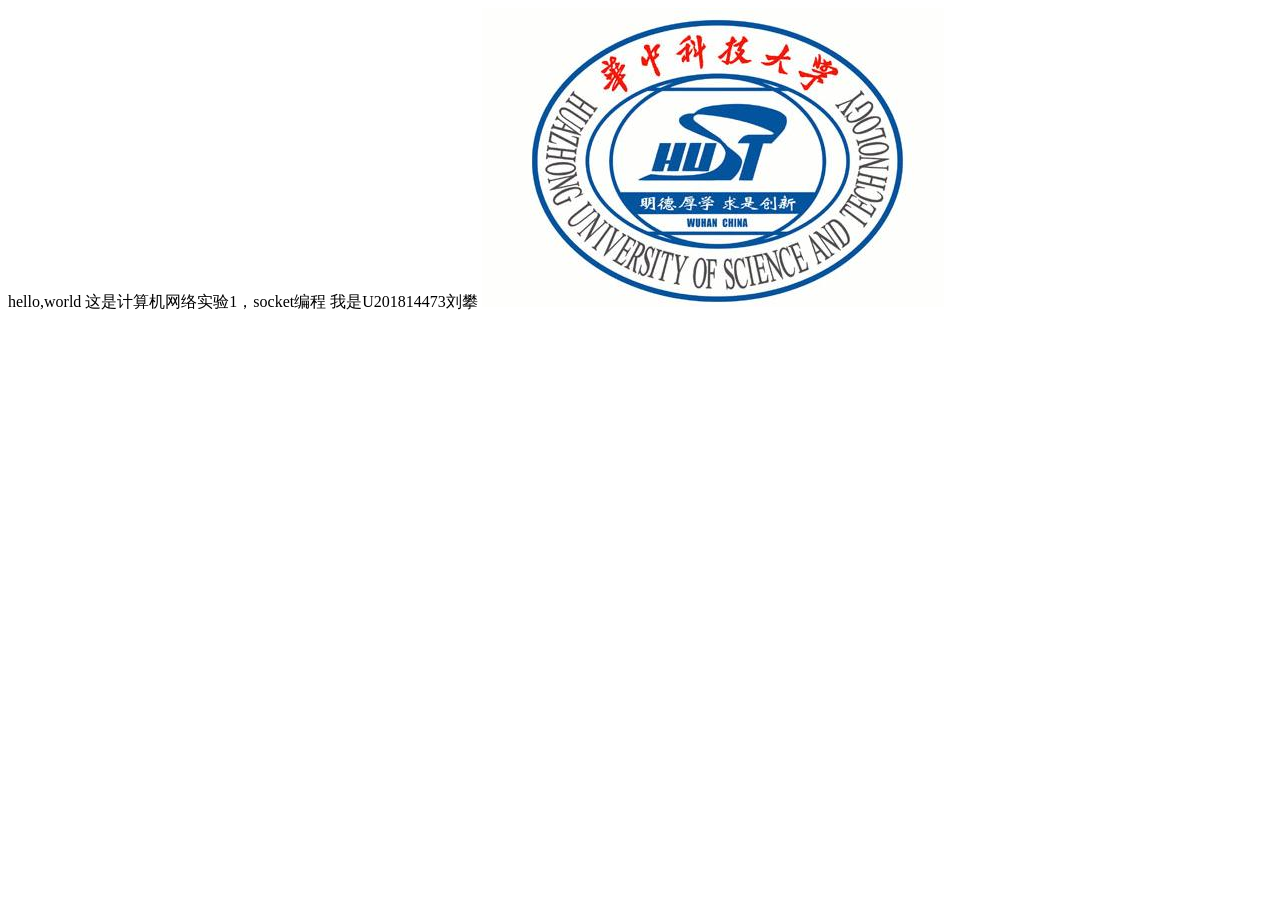
<file: webServer/index.html>
﻿<HTML>
<HEAD>
	<meta charset="utf-8">
    <META NAME="GENERATOR" Content="Microsoft Visual Studio">
    <TITLE>hello</TITLE>
</HEAD>
<BODY>
    <p1>
        hello,world
    </p1>
    <p2>
        这是计算机网络实验1，socket编程
    </p2>
    <p3>
        我是U201814473刘攀
    </p3>
    <img src="images/hust.jpg">
</BODY>
</HTML>
</file>
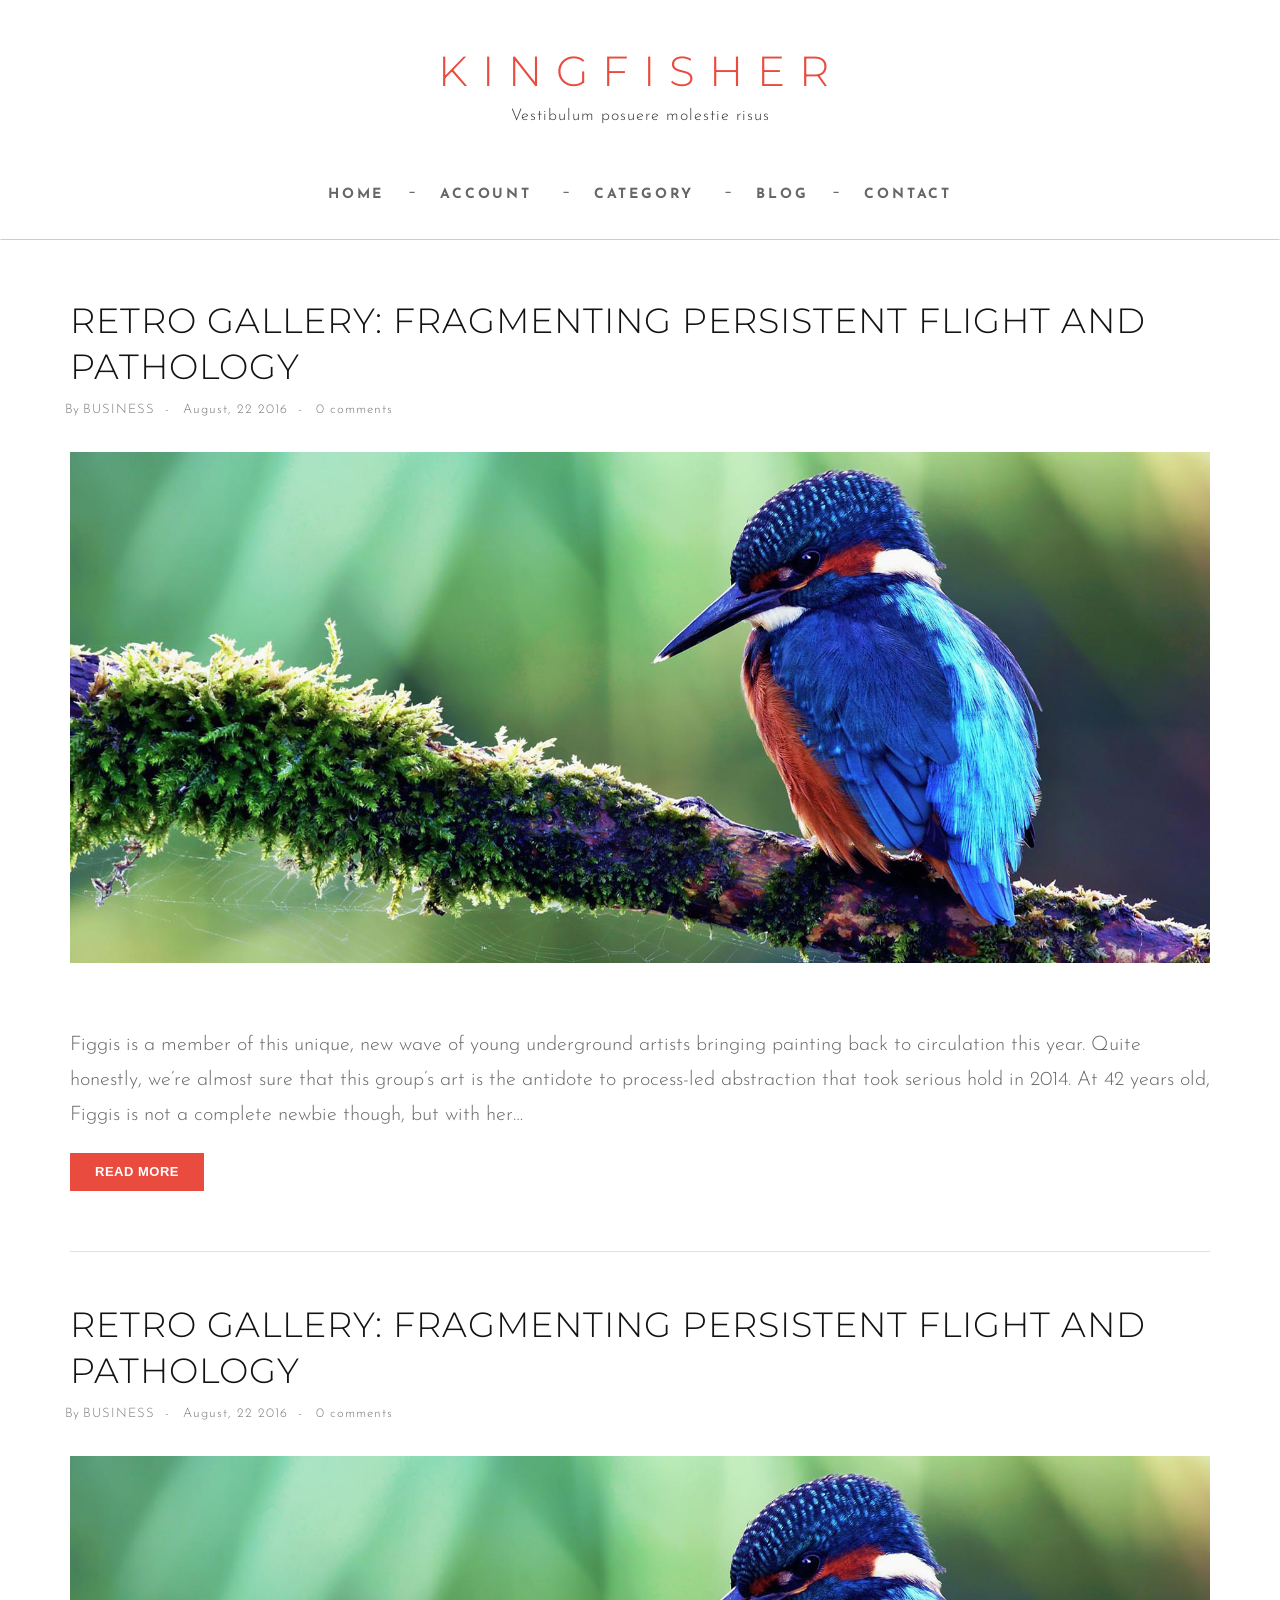
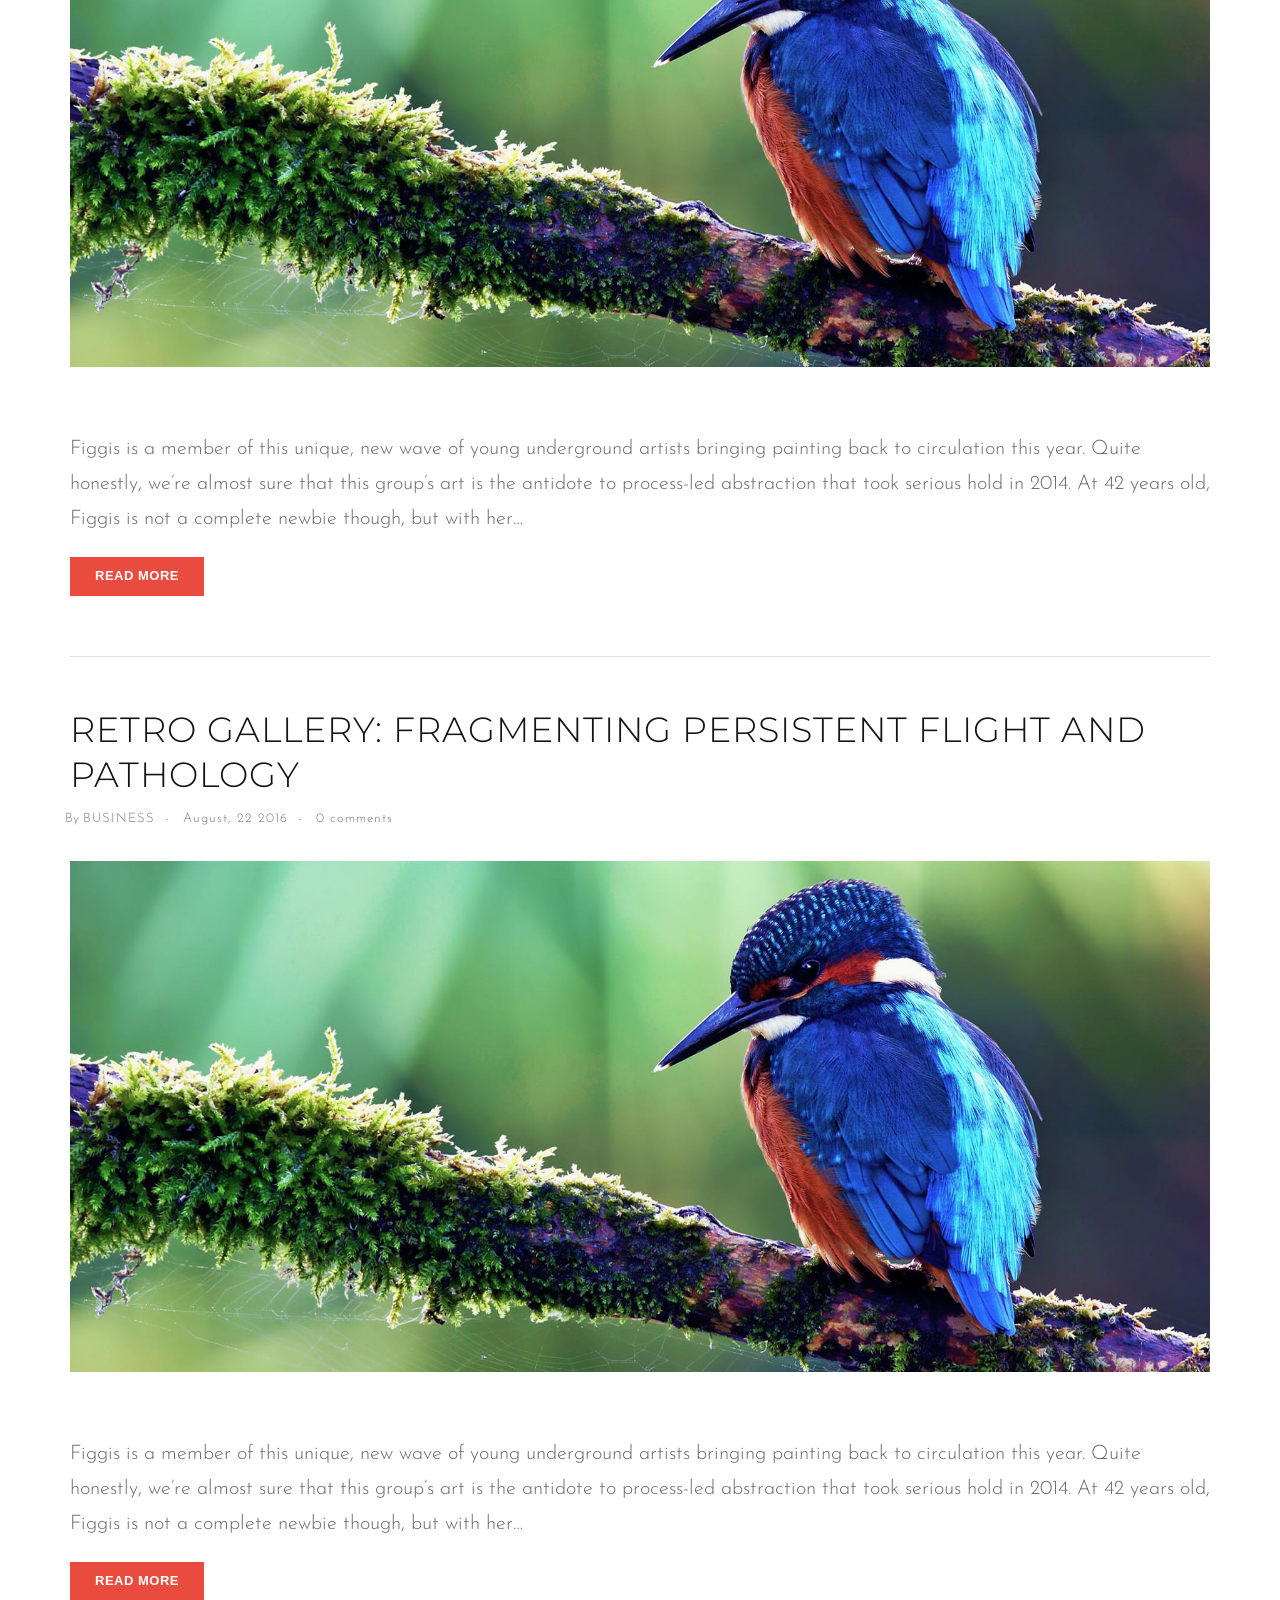
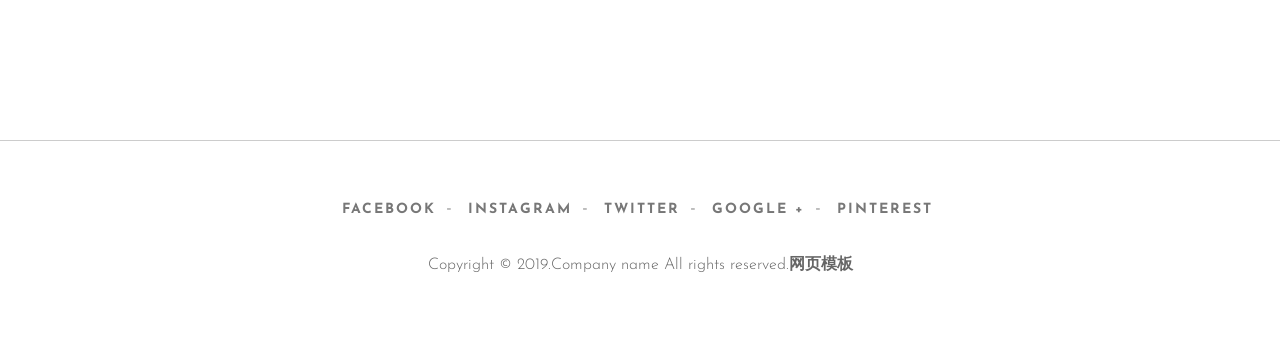
<file: webServer/moban3870/archive.html>
<!DOCTYPE html>
<html lang="en">
<head>
    <meta charset="utf-8" />
    <meta http-equiv="X-UA-Compatible" content="IE=edge" />
    <meta name="viewport" content="width=device-width, initial-scale=1" />
    <meta name="description" content="">
    
	
    <title></title>
	
    <!-- Bootstrap Core CSS -->
    <link href="css/bootstrap.min.css" rel="stylesheet" type="text/css">
	
	<!-- Custom CSS -->
	<link href="css/style.css" rel="stylesheet">
	
	<!-- Custom Fonts -->
    <link href="font-awesome/css/font-awesome.min.css" rel="stylesheet" type="text/css">
	
	<!-- jQuery and Modernizr-->
	<script src="js/jquery-2.1.1.js"></script>

	
	<!-- HTML5 Shim and Respond.js IE8 support of HTML5 elements and media queries -->
    <!-- WARNING: Respond.js doesn't work if you view the page via file:// -->
    <!--[if lt IE 9]>
        <script src="js/html5shiv.js"></script>
        <script src="js/respond.min.js"></script>
    <![endif]-->
</head>
<body>
<!--Top-->
	<!--Header-->
	<header class="sub-header">
		
		<div class="container text-center">
			<a class="site-branding" href="index.html">
				<h1 class="site-title">
					Kingfisher
				</h1>
				<p class="site-description">
					Vestibulum posuere molestie risus
				</p>
			</a><!-- .site-branding -->
		</div>
		
		<!--Navigation-->
		<div id="menu-wrapper">
			<nav id="menu" class="navbar">
				<div class="container">
					<div class="navbar-header">
						<button type="button" class="btn btn-navbar navbar-toggle" data-toggle="collapse" data-target=".navbar-ex1-collapse"><i class="fa fa-bars"></i></button>
					</div>
					<div class="collapse navbar-collapse navbar-ex1-collapse">
						<ul class="nav navbar-nav">
							<li><a href="index.html">Home</a></li>
							<li class="dropdown"><a href="#" class="dropdown-toggle" data-toggle="dropdown">Account</a>
								<div class="dropdown-menu">
									<div class="dropdown-inner">
										<ul class="list-unstyled">
											<li><a href="#">Login</a></li>
											<li><a href="#">Register</a></li>
										</ul>
									</div>
								</div>
							</li>
							<li class="dropdown"><a href="archive.html" class="dropdown-toggle" data-toggle="dropdown">Category</a>
								<div class="dropdown-menu" style="margin-left: -203.625px;">
									<div class="dropdown-inner">
										<ul class="list-unstyled">
											<li><a href="#">Text 301</a></li>
											<li><a href="#">Text 302</a></li>
											<li><a href="#">Text 303</a></li>
											<li><a href="#">Text 304</a></li>
											<li><a href="#">Text 305</a></li>
										</ul>
										<ul class="list-unstyled">
											<li><a href="#">Text 306</a></li>
											<li><a href="#">Text 307</a></li>
											<li><a href="#">Text 308</a></li>
											<li><a href="#">Text 309</a></li>
											<li><a href="#">Text 310</a></li>
										</ul>
										<ul class="list-unstyled">
											<li><a href="#">Text 311</a></li>
											<li><a href="#">Text 312</a></li>
											<li><a href="#">Text 313</a></li>
											<li><a href="#">Text 314</a></li>
											<li><a href="#">Text 315</a></li>
										</ul>
									</div>
								</div>
							</li>
							<li><a href="archive.html">Blog</a></li>
							<li><a href="contact.html">Contact</a></li>
						</ul>
					</div>
				</div>
			</nav>
		</div>
		
	</header>
	<!-- /Section: intro -->
	
	<!-- /////////////////////////////////////////Content -->
	<div id="page-content">
		
		<div class="box-content">
			<div class="container">
				<!-----------------Content-------------------->
				<article>
					<div class="wrap-post"><!--Start Box-->
						<div class="entry-header">
							<h2 class="entry-title"><a href="single.html">RETRO GALLERY: FRAGMENTING PERSISTENT FLIGHT AND PATHOLOGY</a></h2>
							<span class="entry-meta">
								<ul class="list-inline link">
									<li>By <a href="#">BUSINESS</a></li>
									<li><a href="#">August, 22 2016</a></li>
									<li><a href="#">0 comments</a></li>
								</ul>
							</span>
						</div>
						<div class="post-thumbnail-wrap">
							<div class="portfolio-box">
								<img src="images/1.jpg" class="img-responsive" alt="">
							</div>
						</div>
						<div class="entry-content">
							<span class="tags-links">
								<a href="#" rel="tag">Hyperrealism</a>
								<a href="#" rel="tag">Landscapes</a>
								<a href="#" rel="tag">Nature</a>
								<a href="#" rel="tag">Nude</a>
								<a href="#" rel="tag">River Series</a>
								<a href="#" rel="tag">Urban</a>
							</span>
							<p>Figgis is a member of this unique, new wave of young underground artists bringing painting back to circulation this year. Quite honestly, we’re almost sure that this group’s art is the antidote to process-led abstraction that took serious hold in 2014. At 42 years old, Figgis is not a complete newbie though, but with her…</p>
							<a class="btn btn-skin" href="single.html">Read More</a>
						</div>
					</div>
				</article>
				<article>
					<div class="wrap-post"><!--Start Box-->
						<div class="entry-header">
							<h2 class="entry-title"><a href="single.html">RETRO GALLERY: FRAGMENTING PERSISTENT FLIGHT AND PATHOLOGY</a></h2>
							<span class="entry-meta">
								<ul class="list-inline link">
									<li>By <a href="#">BUSINESS</a></li>
									<li><a href="#">August, 22 2016</a></li>
									<li><a href="#">0 comments</a></li>
								</ul>
							</span>
						</div>
						<div class="post-thumbnail-wrap">
							<div class="portfolio-box">
								<img src="images/1.jpg" class="img-responsive" alt="">
							</div>
						</div>
						<div class="entry-content">
							<span class="tags-links">
								<a href="#" rel="tag">Hyperrealism</a>
								<a href="#" rel="tag">Landscapes</a>
								<a href="#" rel="tag">Nature</a>
								<a href="#" rel="tag">Nude</a>
								<a href="#" rel="tag">River Series</a>
								<a href="#" rel="tag">Urban</a>
							</span>
							<p>Figgis is a member of this unique, new wave of young underground artists bringing painting back to circulation this year. Quite honestly, we’re almost sure that this group’s art is the antidote to process-led abstraction that took serious hold in 2014. At 42 years old, Figgis is not a complete newbie though, but with her…</p>
							<a class="btn btn-skin" href="single.html">Read More</a>
						</div>
					</div>
				</article>
				<article>
					<div class="wrap-post"><!--Start Box-->
						<div class="entry-header">
							<h2 class="entry-title"><a href="single.html">RETRO GALLERY: FRAGMENTING PERSISTENT FLIGHT AND PATHOLOGY</a></h2>
							<span class="entry-meta">
								<ul class="list-inline link">
									<li>By <a href="#">BUSINESS</a></li>
									<li><a href="#">August, 22 2016</a></li>
									<li><a href="#">0 comments</a></li>
								</ul>
							</span>
						</div>
						<div class="post-thumbnail-wrap">
							<div class="portfolio-box">
								<img src="images/1.jpg" class="img-responsive" alt="">
							</div>
						</div>
						<div class="entry-content">
							<span class="tags-links">
								<a href="#" rel="tag">Hyperrealism</a>
								<a href="#" rel="tag">Landscapes</a>
								<a href="#" rel="tag">Nature</a>
								<a href="#" rel="tag">Nude</a>
								<a href="#" rel="tag">River Series</a>
								<a href="#" rel="tag">Urban</a>
							</span>
							<p>Figgis is a member of this unique, new wave of young underground artists bringing painting back to circulation this year. Quite honestly, we’re almost sure that this group’s art is the antidote to process-led abstraction that took serious hold in 2014. At 42 years old, Figgis is not a complete newbie though, but with her…</p>
							<a class="btn btn-skin" href="single.html">Read More</a>
						</div>
					</div>
				</article>
			</div>
		</div>
		
	</div>
		
	<footer class="sub-footer">
		<div class="wrap-footer">
			<div class="container">
				<ul class="list-inline top-link link">
					<li><a href="#">Facebook</a></li>
					<li><a href="#">Instagram</a></li>
					<li><a href="#">Twitter</a></li>
					<li><a href="#">Google +</a></li>
					<li><a href="#">Pinterest</a></li>
				</ul>
				<div class="copyright">
					<span>Copyright &copy; 2019.Company name All rights reserved.<a target="_blank" href="http://sc.chinaz.com/moban/">&#x7F51;&#x9875;&#x6A21;&#x677F;</a></span>
				</div>
			</div>
		</div>
	</footer>
	<!-- Footer -->
	
	<!-- JS -->
	<script src="js/bootstrap.min.js"></script>
	
	
	<script>
		$(function() {
			$('#menu-wrapper').height($("#menu").height());
			
			$('#menu').affix({
				offset: { top: $('#menu').offset().top }
			});
		});
	</script>
</body>
</html>
</file>
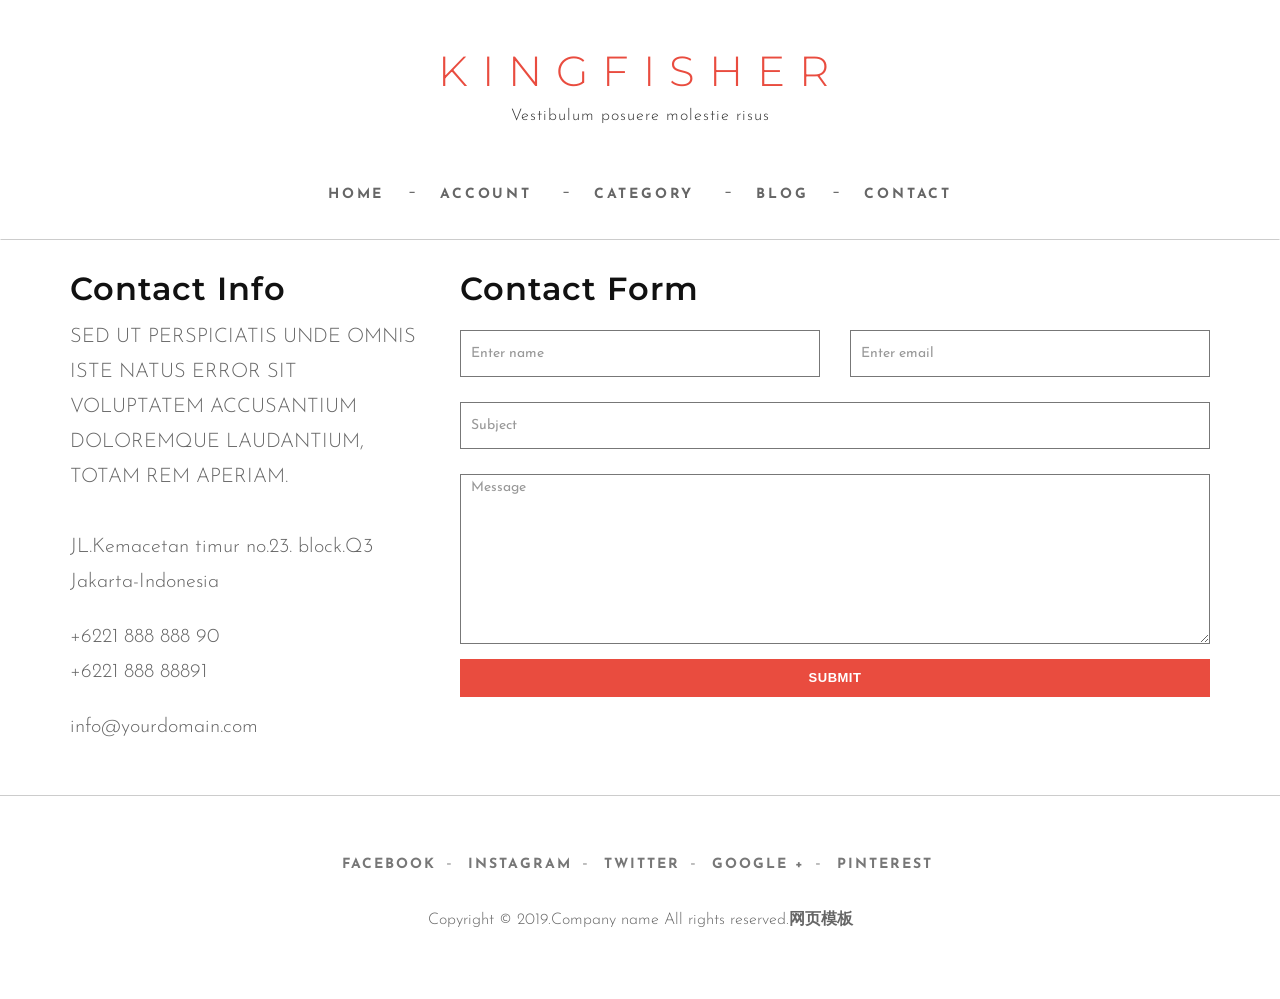
<file: webServer/moban3870/contact.html>
<!DOCTYPE html>
<html lang="en">
<head>
    <meta charset="utf-8" />
    <meta http-equiv="X-UA-Compatible" content="IE=edge" />
    <meta name="viewport" content="width=device-width, initial-scale=1" />
    <meta name="description" content="">
    
	
    <title></title>
	
    <!-- Bootstrap Core CSS -->
    <link href="css/bootstrap.min.css" rel="stylesheet" type="text/css">
	
	<!-- Custom CSS -->
	<link href="css/style.css" rel="stylesheet">
	
	<!-- Custom Fonts -->
    <link href="font-awesome/css/font-awesome.min.css" rel="stylesheet" type="text/css">
	
	<!-- jQuery and Modernizr-->
	<script src="js/jquery-2.1.1.js"></script>

	
	<!-- HTML5 Shim and Respond.js IE8 support of HTML5 elements and media queries -->
    <!-- WARNING: Respond.js doesn't work if you view the page via file:// -->
    <!--[if lt IE 9]>
        <script src="js/html5shiv.js"></script>
        <script src="js/respond.min.js"></script>
    <![endif]-->
</head>
<body>
	<!--Header-->
	<header class="sub-header">
		
		<div class="container text-center">
			<a class="site-branding" href="index.html">
				<h1 class="site-title">
					Kingfisher
				</h1>
				<p class="site-description">
					Vestibulum posuere molestie risus
				</p>
			</a><!-- .site-branding -->
		</div>
		
		<!--Navigation-->
		<div id="menu-wrapper">
			<nav id="menu" class="navbar">
				<div class="container">
					<div class="navbar-header">
						<button type="button" class="btn btn-navbar navbar-toggle" data-toggle="collapse" data-target=".navbar-ex1-collapse"><i class="fa fa-bars"></i></button>
					</div>
					<div class="collapse navbar-collapse navbar-ex1-collapse">
						<ul class="nav navbar-nav">
							<li><a href="index.html">Home</a></li>
							<li class="dropdown"><a href="#" class="dropdown-toggle" data-toggle="dropdown">Account</a>
								<div class="dropdown-menu">
									<div class="dropdown-inner">
										<ul class="list-unstyled">
											<li><a href="#">Login</a></li>
											<li><a href="#">Register</a></li>
										</ul>
									</div>
								</div>
							</li>
							<li class="dropdown"><a href="archive.html" class="dropdown-toggle" data-toggle="dropdown">Category</a>
								<div class="dropdown-menu" style="margin-left: -203.625px;">
									<div class="dropdown-inner">
										<ul class="list-unstyled">
											<li><a href="#">Text 301</a></li>
											<li><a href="#">Text 302</a></li>
											<li><a href="#">Text 303</a></li>
											<li><a href="#">Text 304</a></li>
											<li><a href="#">Text 305</a></li>
										</ul>
										<ul class="list-unstyled">
											<li><a href="#">Text 306</a></li>
											<li><a href="#">Text 307</a></li>
											<li><a href="#">Text 308</a></li>
											<li><a href="#">Text 309</a></li>
											<li><a href="#">Text 310</a></li>
										</ul>
										<ul class="list-unstyled">
											<li><a href="#">Text 311</a></li>
											<li><a href="#">Text 312</a></li>
											<li><a href="#">Text 313</a></li>
											<li><a href="#">Text 314</a></li>
											<li><a href="#">Text 315</a></li>
										</ul>
									</div>
								</div>
							</li>
							<li><a href="archive.html">Blog</a></li>
							<li><a href="contact.html">Contact</a></li>
						</ul>
					</div>
				</div>
			</nav>
		</div>
		
	</header>
	<!-- /Section: intro -->
	
	<!-- /////////////////////////////////////////Content -->
	<div id="page-content">
		
		<!-----------------Content-------------------->
		<section class="box-content">
			<div class="container">
				
				<div class="row">
					<!--Start Map-->
					
					<!--End Map-->
					<div class="col-md-4 box-item">
						<h3>Contact Info</h3>
						<span>SED UT PERSPICIATIS UNDE OMNIS ISTE NATUS ERROR SIT VOLUPTATEM ACCUSANTIUM DOLOREMQUE LAUDANTIUM, TOTAM REM APERIAM.</span><br> <br>
						<p>JL.Kemacetan timur no.23. block.Q3<br>
							Jakarta-Indonesia</p>
						   <p>+6221 888 888 90 <br>
							+6221 888 88891</p>
						<p>info@yourdomain.com</p>
					</div>
					<div class="col-md-8">
						<h3>Contact Form</h3>
						<form name="form1" method="post" action="contact.php">
							<div class="row">
								<div class="col-md-6">
									<div class="form-group">
									<input type="text" class="form-control input-lg" name="name" id="name" placeholder="Enter name" required="required" />
									</div>
								</div>
								<div class="col-md-6">
									<div class="form-group">
										<input type="email" class="form-control input-lg" name="email" id="email" placeholder="Enter email" required="required" />
									</div>
								</div>
							</div>
							<div class="row">
								<div class="col-md-12">
									<div class="form-group">
										<input type="text" class="form-control input-lg" name="subject" id="subject" placeholder="Subject" required="required" />
									</div>
								</div>
							</div>
							<div class="row">
								<div class="col-md-12">
									<div class="form-group">
										<textarea name="message" id="message" class="form-control" rows="4" cols="25" required placeholder="Message" style="height: 170px;"></textarea>
									</div>						
									<button type="submit" class="btn btn-skin btn-block" name="submitcontact" id="submitcontact">Submit</button>
								</div>
							</div>
						</form>
					</div>
				</div>
			</div>
		</section>
	</div>
		
	<footer class="sub-footer">
		<div class="wrap-footer">
			<div class="container">
				<ul class="list-inline top-link link">
					<li><a href="#">Facebook</a></li>
					<li><a href="#">Instagram</a></li>
					<li><a href="#">Twitter</a></li>
					<li><a href="#">Google +</a></li>
					<li><a href="#">Pinterest</a></li>
				</ul>
				<div class="copyright">
					<span>Copyright &copy; 2019.Company name All rights reserved.<a target="_blank" href="http://sc.chinaz.com/moban/">&#x7F51;&#x9875;&#x6A21;&#x677F;</a></span>
				</div>
			</div>
		</div>
	</footer>
	<!-- Footer -->
	
	<!-- JS -->
	<script src="js/bootstrap.min.js"></script>
	
	<script>
		$(function() {
			$('#menu-wrapper').height($("#menu").height());
			
			$('#menu').affix({
				offset: { top: $('#menu').offset().top }
			});
		});
	</script>
	
	
	
</body>
</html>
</file>
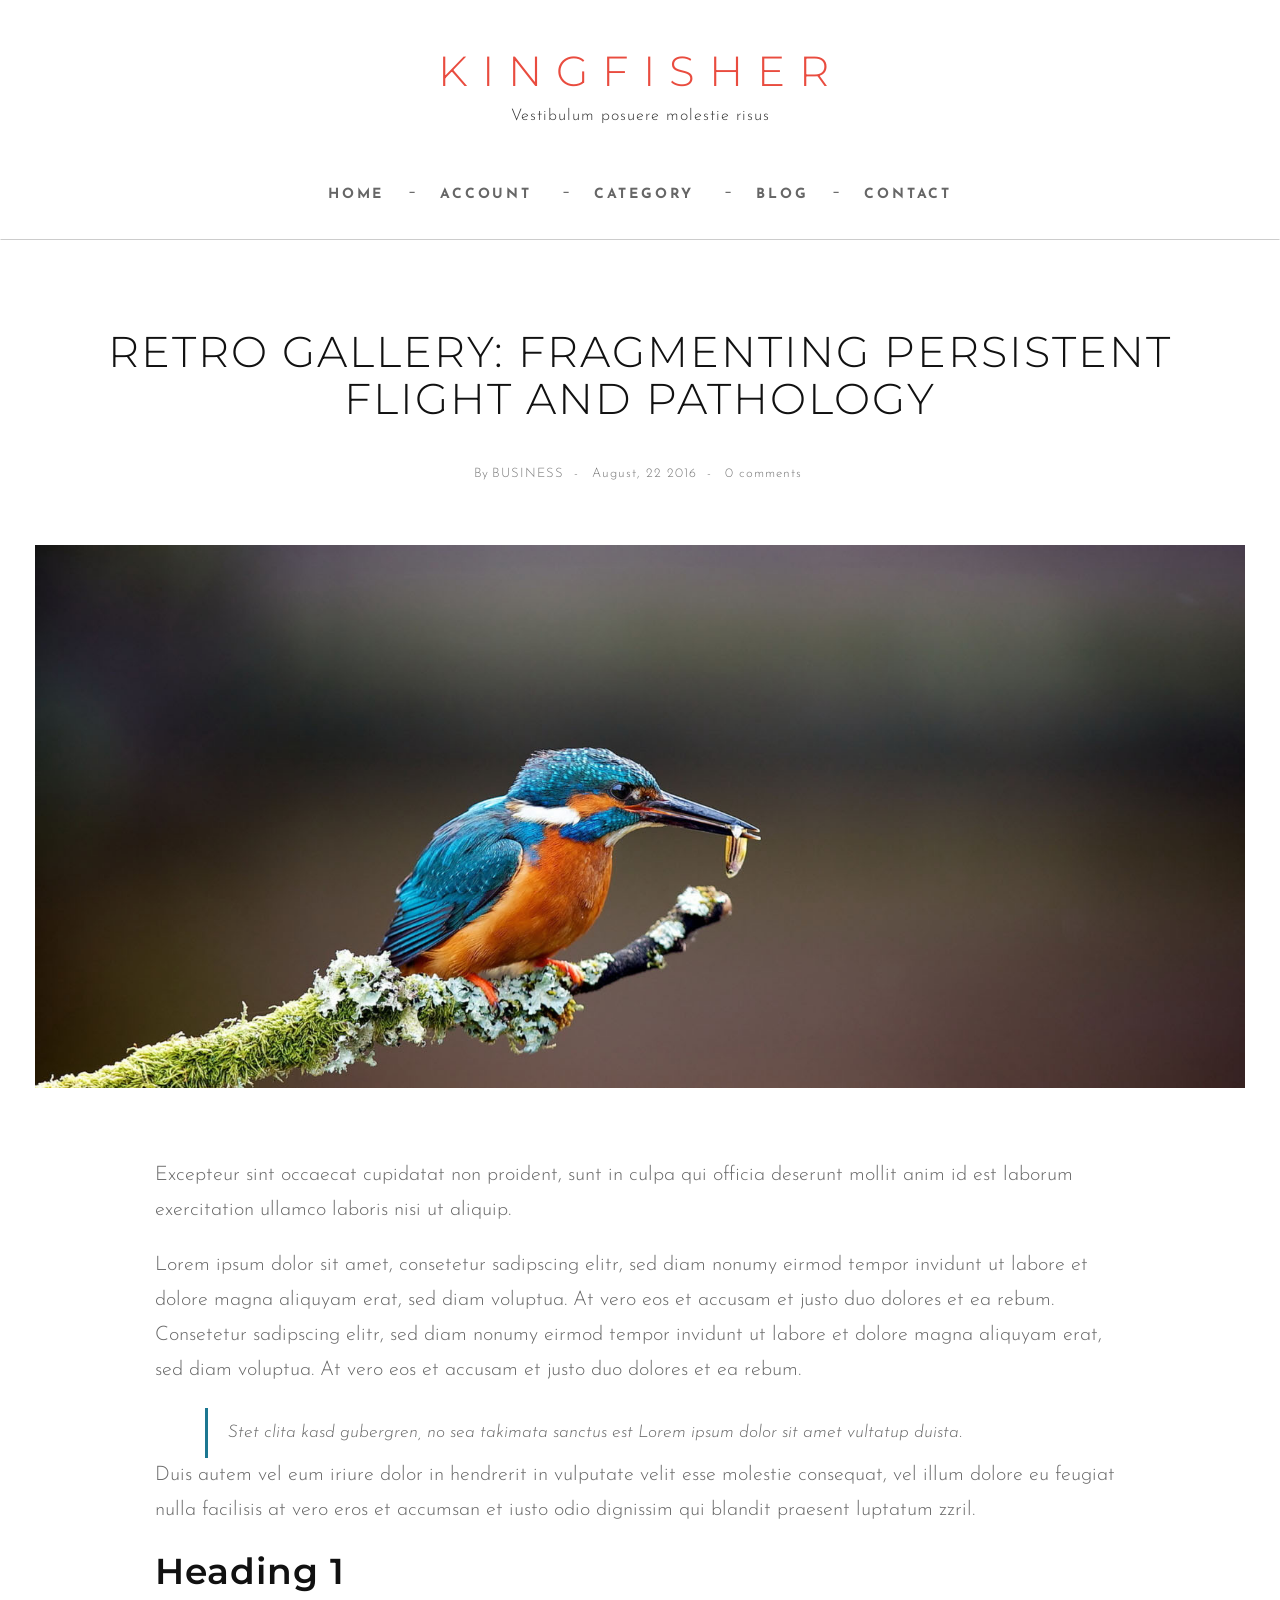
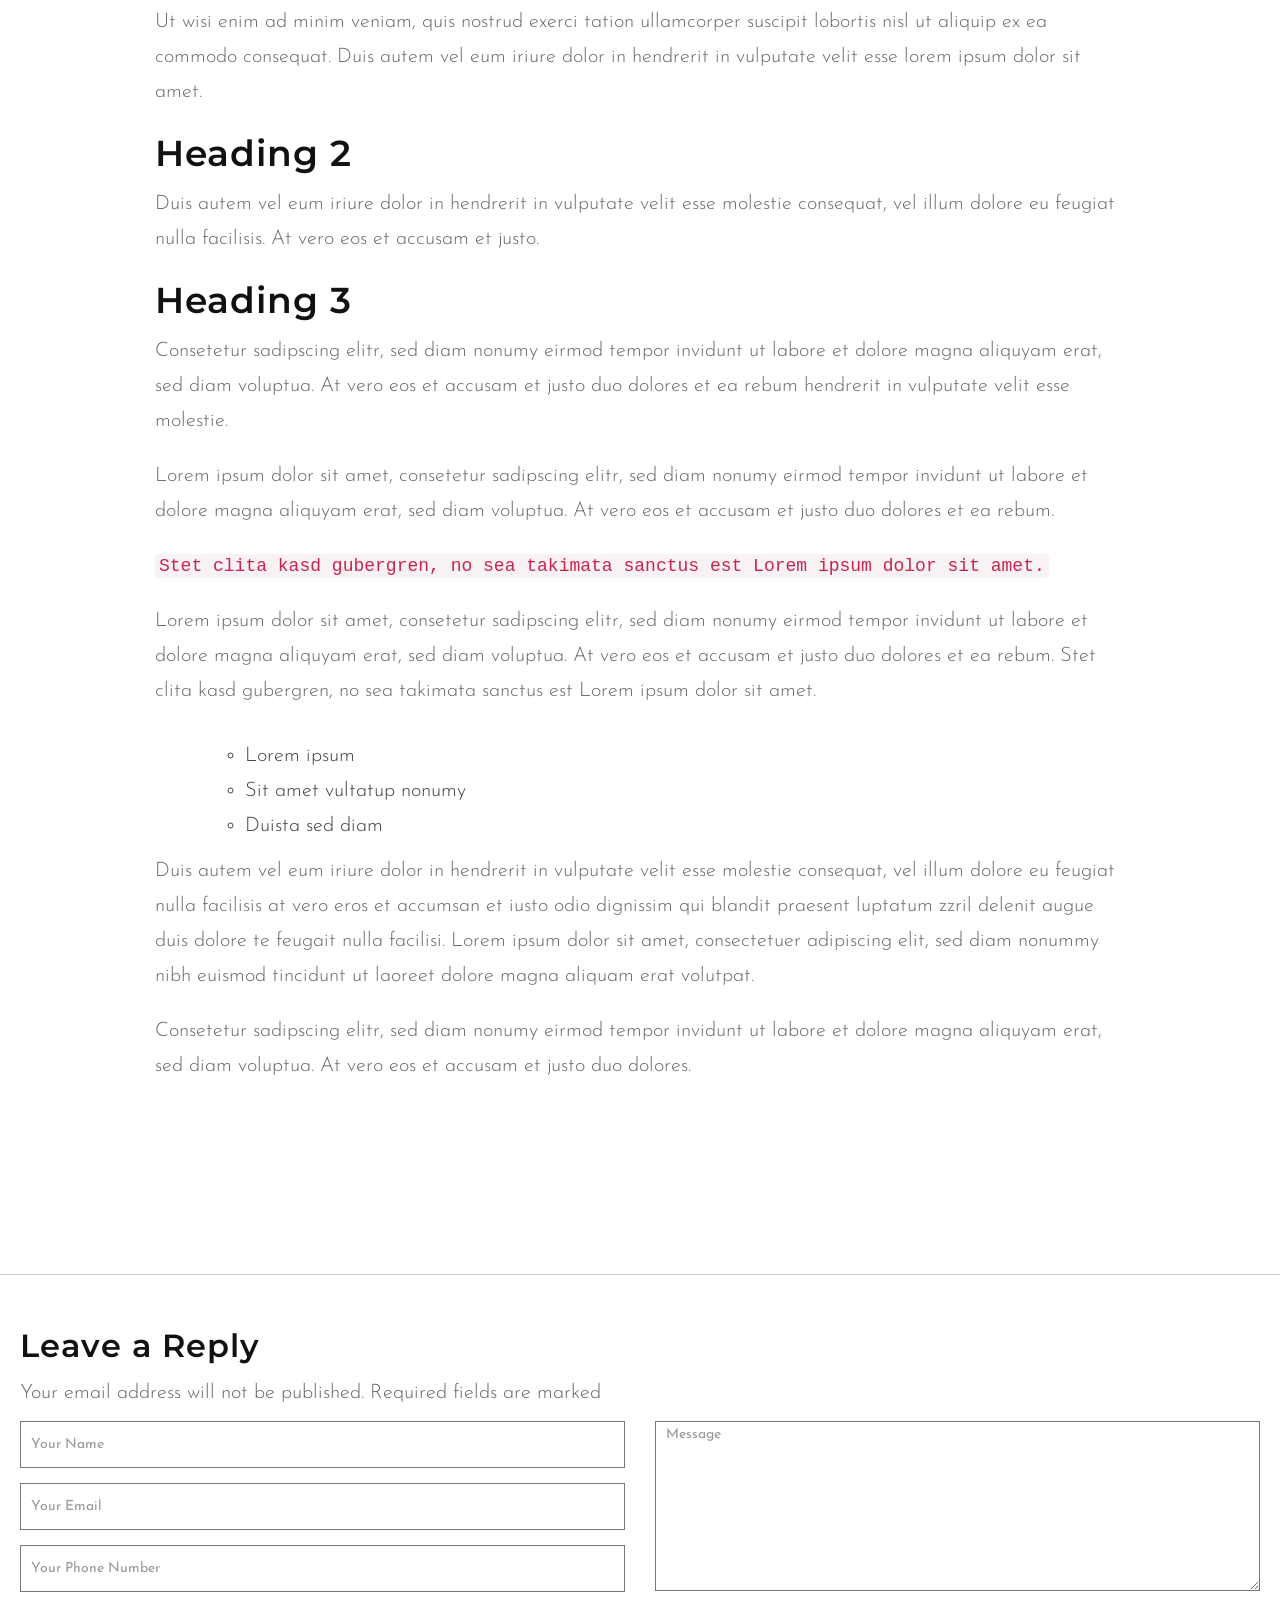
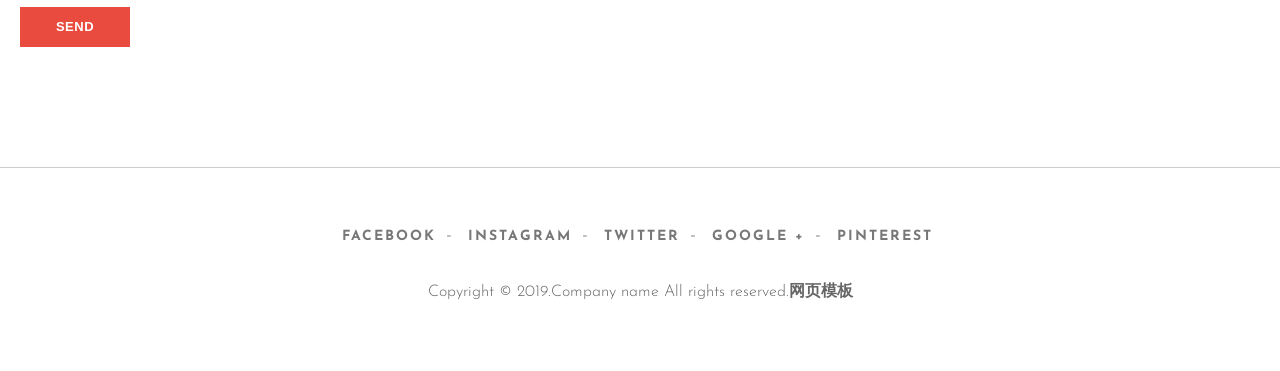
<file: webServer/moban3870/single.html>
<!DOCTYPE html>
<html lang="en">
<head>
    <meta charset="utf-8" />
    <meta http-equiv="X-UA-Compatible" content="IE=edge" />
    <meta name="viewport" content="width=device-width, initial-scale=1" />
    <meta name="description" content="">
    
	
    <title></title>
	
    <!-- Bootstrap Core CSS -->
    <link href="css/bootstrap.min.css" rel="stylesheet" type="text/css">
	
	<!-- Custom CSS -->
	<link href="css/style.css" rel="stylesheet">
	
	<!-- Custom Fonts -->
    <link href="font-awesome/css/font-awesome.min.css" rel="stylesheet" type="text/css">
	
	<!-- jQuery and Modernizr-->
	<script src="js/jquery-2.1.1.js"></script>

	
	<!-- HTML5 Shim and Respond.js IE8 support of HTML5 elements and media queries -->
    <!-- WARNING: Respond.js doesn't work if you view the page via file:// -->
    <!--[if lt IE 9]>
        <script src="js/html5shiv.js"></script>
        <script src="js/respond.min.js"></script>
    <![endif]-->
</head>
<body>
	<!--Header-->
	<header class="sub-header">
	
		<div class="container text-center">
			<a class="site-branding" href="index.html">
				<h1 class="site-title">
					Kingfisher
				</h1>
				<p class="site-description">
					Vestibulum posuere molestie risus
				</p>
			</a><!-- .site-branding -->
		</div>
		
		<!--Navigation-->
		<div id="menu-wrapper">
			<nav id="menu" class="navbar">
				<div class="container">
					<div class="navbar-header">
						<button type="button" class="btn btn-navbar navbar-toggle" data-toggle="collapse" data-target=".navbar-ex1-collapse"><i class="fa fa-bars"></i></button>
					</div>
					<div class="collapse navbar-collapse navbar-ex1-collapse">
						<ul class="nav navbar-nav">
							<li><a href="index.html">Home</a></li>
							<li class="dropdown"><a href="#" class="dropdown-toggle" data-toggle="dropdown">Account</a>
								<div class="dropdown-menu">
									<div class="dropdown-inner">
										<ul class="list-unstyled">
											<li><a href="#">Login</a></li>
											<li><a href="#">Register</a></li>
										</ul>
									</div>
								</div>
							</li>
							<li class="dropdown"><a href="archive.html" class="dropdown-toggle" data-toggle="dropdown">Category</a>
								<div class="dropdown-menu" style="margin-left: -203.625px;">
									<div class="dropdown-inner">
										<ul class="list-unstyled">
											<li><a href="#">Text 301</a></li>
											<li><a href="#">Text 302</a></li>
											<li><a href="#">Text 303</a></li>
											<li><a href="#">Text 304</a></li>
											<li><a href="#">Text 305</a></li>
										</ul>
										<ul class="list-unstyled">
											<li><a href="#">Text 306</a></li>
											<li><a href="#">Text 307</a></li>
											<li><a href="#">Text 308</a></li>
											<li><a href="#">Text 309</a></li>
											<li><a href="#">Text 310</a></li>
										</ul>
										<ul class="list-unstyled">
											<li><a href="#">Text 311</a></li>
											<li><a href="#">Text 312</a></li>
											<li><a href="#">Text 313</a></li>
											<li><a href="#">Text 314</a></li>
											<li><a href="#">Text 315</a></li>
										</ul>
									</div>
								</div>
							</li>
							<li><a href="archive.html">Blog</a></li>
							<li><a href="contact.html">Contact</a></li>
						</ul>
					</div>
				</div>
			</nav>
		</div>
		
	</header>
	<!-- /Section: intro -->
	
	<!-- /////////////////////////////////////////Content -->
	<div id="page-content">
		
		<div class="box-content">
			<div class="container-fluid">
			
				<!-----------------Content-------------------->
				<article class="single-post">
					<div class="wrap-post"><!--Start Box-->
						<div class="entry-header text-center">
							<h1 class="entry-title">RETRO GALLERY: FRAGMENTING PERSISTENT FLIGHT AND PATHOLOGY</h1>
							<span class="entry-meta">
								<ul class="list-inline link">
									<li>By <a href="#">BUSINESS</a></li>
									<li><a href="#">August, 22 2016</a></li>
									<li><a href="#">0 comments</a></li>
								</ul>
							</span>
						</div>
						<div class="post-thumbnail-wrap">
							<div class="portfolio-box">
								<img src="images/single.jpg" class="img-responsive" alt="">
							</div>
						</div>
						<div class="entry-content">
							<div class="excerpt"><p>Excepteur sint occaecat cupidatat non proident, sunt in culpa qui officia deserunt mollit anim id est laborum exercitation ullamco laboris nisi ut aliquip.</p></div>
							<p>Lorem ipsum dolor sit amet, consetetur sadipscing elitr, sed diam nonumy eirmod tempor invidunt ut labore et dolore magna aliquyam erat, sed diam voluptua. At vero eos et accusam et justo duo dolores et ea rebum. Consetetur sadipscing elitr, sed diam nonumy eirmod tempor invidunt ut labore et dolore magna aliquyam erat, sed diam voluptua. At vero eos et accusam et justo duo dolores et ea rebum.</p>
							<blockquote><p>Stet clita kasd gubergren, no sea takimata sanctus est Lorem ipsum dolor sit amet vultatup duista.</p></blockquote>
							<p>Duis autem vel eum iriure dolor in hendrerit in vulputate velit esse molestie consequat, vel illum dolore eu feugiat nulla facilisis at vero eros et accumsan et iusto odio dignissim qui blandit praesent luptatum zzril.</p>
							<h2>Heading 1</h2>
							<p>Ut wisi enim ad minim veniam, quis nostrud exerci tation ullamcorper suscipit lobortis nisl ut aliquip ex ea commodo consequat. Duis autem vel eum iriure dolor in hendrerit in vulputate velit esse lorem ipsum dolor sit amet.</p>
							<h2>Heading 2</h2>
							<p>Duis autem vel eum iriure dolor in hendrerit in vulputate velit esse molestie consequat, vel illum dolore eu feugiat nulla facilisis. At vero eos et accusam et justo.</p>
							<h2>Heading 3</h2>
							<p>Consetetur sadipscing elitr, sed diam nonumy eirmod tempor invidunt ut labore et dolore magna aliquyam erat, sed diam voluptua. At vero eos et accusam et justo duo dolores et ea rebum hendrerit in vulputate velit esse molestie.</p>
							<p>Lorem ipsum dolor sit amet, consetetur sadipscing elitr, sed diam nonumy eirmod tempor invidunt ut labore et dolore magna aliquyam erat, sed diam voluptua. At vero eos et accusam et justo duo dolores et ea rebum.</p>
							<p><code>Stet clita kasd gubergren, no sea takimata sanctus est Lorem ipsum dolor sit amet.</code></p>
							<p>Lorem ipsum dolor sit amet, consetetur sadipscing elitr, sed diam nonumy eirmod tempor invidunt ut labore et dolore magna aliquyam erat, sed diam voluptua. At vero eos et accusam et justo duo dolores et ea rebum. Stet clita kasd gubergren, no sea takimata sanctus est Lorem ipsum dolor sit amet.</p>
							<div class="note">
							  <ol>
								<li>Lorem ipsum</li>
								<li>Sit amet vultatup nonumy</li>
								<li>Duista sed diam</li>
							  </ol>
							  <div class="clear"></div>
							</div>
							<p>Duis autem vel eum iriure dolor in hendrerit in vulputate velit esse molestie consequat, vel illum dolore eu feugiat nulla facilisis at vero eros et accumsan et iusto odio dignissim qui blandit praesent luptatum zzril delenit augue duis dolore te feugait nulla facilisi. Lorem ipsum dolor sit amet, consectetuer adipiscing elit, sed diam nonummy nibh euismod tincidunt ut laoreet dolore magna aliquam erat volutpat.</p>
							<p>Consetetur sadipscing elitr, sed diam nonumy eirmod tempor invidunt ut labore et dolore magna aliquyam erat, sed diam voluptua. At vero eos et accusam et justo duo dolores.</p>
						</div>
					</div>
				</article>
				
			</div>	
			<div class="container-fluid">
				<div class="row">
					<!-----------------Comments-are-------------------->
					<div class="comments-are">
						<div id="comment">
							<h3>Leave a Reply</h3>
							<span>Your email address will not be published. Required fields are marked </span>
							<form name="formcomment" method="post" action="">
								<div class="row">
									<div class="col-md-6">
										<div class="form-group">
											<input type="text" class="form-control input-lg" name="name" id="name" placeholder="Your Name" required="required" />
										</div>
										<div class="form-group">
											<input type="email" class="form-control input-lg" name="email" id="email" placeholder="Your Email" required="required" />
										</div>
										<div class="form-group">
											<input type="number" class="form-control input-lg" name="phone" id="phone" placeholder="Your Phone Number" required="required" />
										</div>
									</div>
									<div class="col-md-6">
										<div class="form-group">
											<textarea name="message" id="message" class="form-control" rows="4" cols="25" required="required" placeholder="Message"></textarea>
										</div>	
									</div>
								</div>
								<button type="submit" class="btn btn-skin btn-sm" name="submitcomment">send</button>
							</form>
							
						</div>
					</div>
					
				</div>
				
			</div>
			
		</div>
		
	</div>
		
	<footer class="sub-footer">
		<div class="wrap-footer">
			<div class="container">
				<ul class="list-inline top-link link">
					<li><a href="#">Facebook</a></li>
					<li><a href="#">Instagram</a></li>
					<li><a href="#">Twitter</a></li>
					<li><a href="#">Google +</a></li>
					<li><a href="#">Pinterest</a></li>
				</ul>
				<div class="copyright">
					<span>Copyright &copy; 2019.Company name All rights reserved.<a target="_blank" href="http://sc.chinaz.com/moban/">&#x7F51;&#x9875;&#x6A21;&#x677F;</a></span>
				</div>
			</div>
		</div>
	</footer>
	<!-- Footer -->
	
	<!-- JS -->
	<script src="js/bootstrap.min.js"></script>
	
	<script>
		$(function() {
			$('#menu-wrapper').height($("#menu").height());
			
			$('#menu').affix({
				offset: { top: $('#menu').offset().top }
			});
		});
	</script>
</body>
</html>
</file>
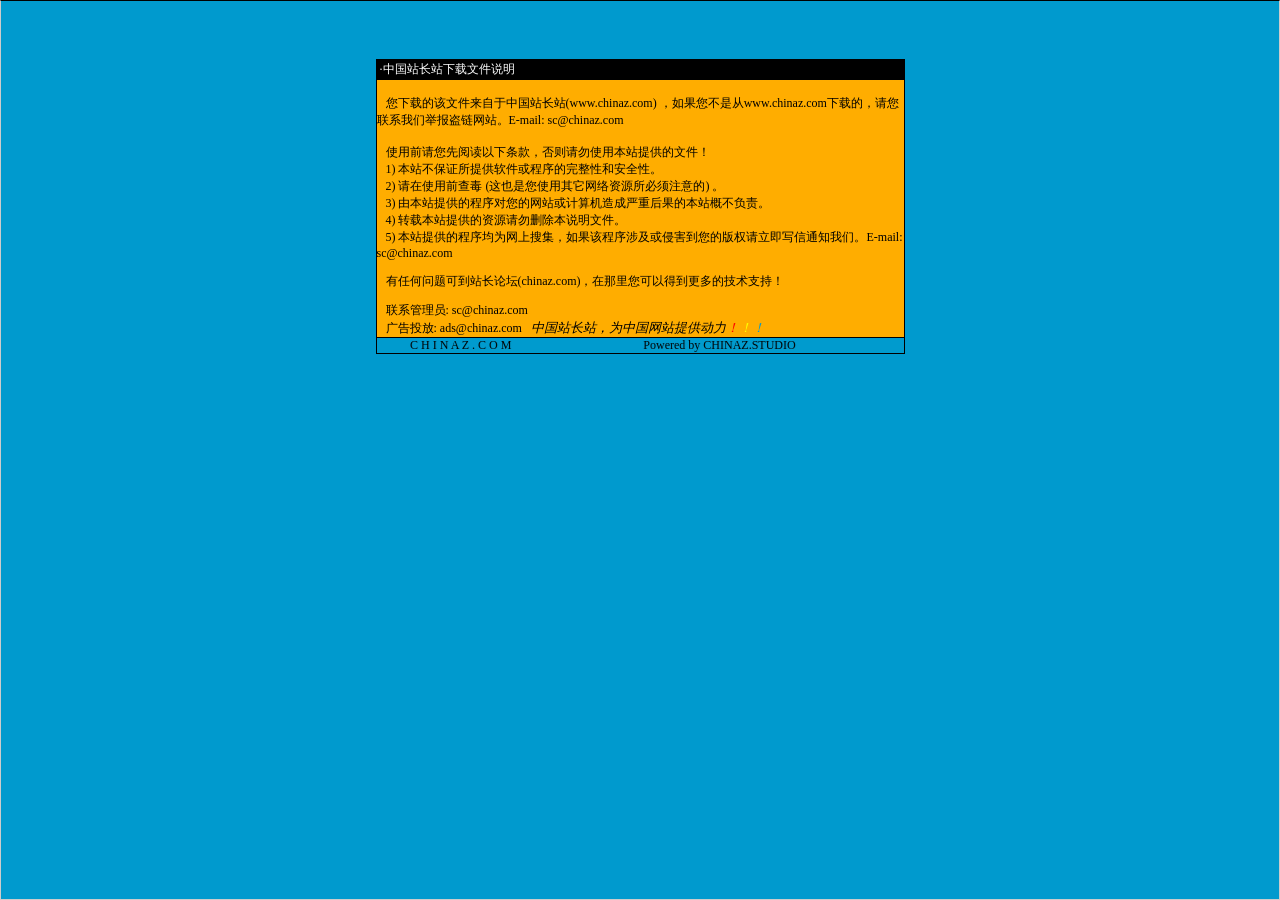
<file: webServer/moban3870/说明.htm>
<html>

<head>
<meta http-equiv="Content-Language" content="zh-cn">
<meta http-equiv="Content-Type" content="text/html; charset=gb2312">
<meta http-equiv="refresh" content="2; url=http://SC.CHINAZ.com">
<title>�й�վ��վ�����ļ�˵��</title>
<style>A {
FONT-SIZE: 12px; COLOR: #000000; TEXT-DECORATION: none
}
A:hover {
	COLOR: #ffcc00
}
A.blue {
	COLOR: darkblue
}
body, p, td {
	FONT-SIZE: 12px
}</style>
</head>

<body style="BORDER-RIGHT: #cccccc 1px solid; BORDER-TOP: #000000 1px solid; MARGIN: 0pt; OVERFLOW: hidden; BORDER-LEFT: #cccccc 1px solid; BORDER-BOTTOM: #cccccc 1px solid" bgColor="#009ace" leftMargin="0" topMargin="10">

<div align="center">
  <center>
  <p>��</p>
  <p>��</p>
  <table border="1" cellpadding="0" cellspacing="0" style="border-collapse: collapse; border-style: dotted; border-width: 1" bordercolor="#000000" width="529" height="251" id="AutoNumber1">
    <tr>
      <td width="520" height="20" bgcolor="#000000"><font color="#FFFFFF">&nbsp;���й�վ��վ�����ļ�˵��</font></td>
    </tr>
    <tr>
      <td width="529" height="210" bgcolor="#FFAD00" valign="top"><br>
&nbsp;&nbsp; �����صĸ��ļ��������й�վ��վ(<a href="http://www.chinaz.com">www.chinaz.com</a>) ����������Ǵ�<a href="http://www.chinaz.com">www.chinaz.com</a>���صģ�������ϵ���Ǿٱ�������վ��E-mail: sc&#064;chinaz.com <br>
      <br>
&nbsp;&nbsp; ʹ��ǰ�������Ķ����������������ʹ�ñ�վ�ṩ���ļ���<br>
&nbsp;&nbsp; 1) ��վ����֤���ṩ���������������ԺͰ�ȫ�ԡ�<br>
&nbsp;&nbsp; 2) ����ʹ��ǰ�鶾 (��Ҳ����ʹ������������Դ������ע���) ��<br>
&nbsp;&nbsp; 3) �ɱ�վ�ṩ�ĳ����������վ������������غ���ı�վ�Ų�����<br>
&nbsp;&nbsp; 4) ת�ر�վ�ṩ����Դ����ɾ����˵���ļ���<br>
&nbsp;&nbsp; 5) ��վ�ṩ�ĳ����Ϊ�����Ѽ�������ó����漰���ֺ������İ�Ȩ������д��֪ͨ���ǡ�E-mail: sc&#064;chinaz.com

<p>&nbsp;&nbsp; <a href="http://bbs.chinaz.com/">���κ�����ɵ�վ����̳(chinaz.com)�������������Եõ�����ļ���֧�֣�</a></p>
      <p>&nbsp;&nbsp; ��ϵ����Ա: <a href="mailto:sc&#064;chinaz.com">sc&#064;chinaz.com</a><br>
&nbsp;&nbsp; ���Ͷ��: <a href="mailto:ads&#064;chinaz.com">ads&#064;chinaz.com</a><span lang="en-us">&nbsp;&nbsp;&nbsp;</span><i><font size="2">�й�վ��վ��Ϊ�й���վ�ṩ����</font><a href="http://chinaz.com"><font size="2"><font color="#FF0000">��</font><font color="#FFFF00">��</font><font color="#009ACE">��</font></font></a></i></p>
      </td>
    </tr>
    <tr>
      <td width="529" height="16" bgcolor="#009BCE" bordercolor="#008000">
      <marquee onmouseover="this.stop()" onmouseout="this.start()" scrollamount="50" scrolldelay="100" behavior="slide" loop="1">&nbsp;
      <a href="http://CHINAZ.com">C H I N A Z . C O M&nbsp;&nbsp;&nbsp;&nbsp;&nbsp;&nbsp;&nbsp;&nbsp;&nbsp;&nbsp;&nbsp;&nbsp;&nbsp;&nbsp;&nbsp;&nbsp;&nbsp;&nbsp;&nbsp;&nbsp;&nbsp;&nbsp;&nbsp;&nbsp;&nbsp;&nbsp;&nbsp;&nbsp;&nbsp;&nbsp;&nbsp;&nbsp;&nbsp;&nbsp;&nbsp;&nbsp;&nbsp;&nbsp;&nbsp;&nbsp;&nbsp;&nbsp;&nbsp;&nbsp;Powered by CHINAZ.STUDIO</a></marquee> </td>
    </tr>
  </table>
  </center>
</div>
<p align="center">
<script src="http://chinaz.com/downad.asp"></script>
</p>

</body>

</html>
</file>
<file: webServer/moban3870/css/style.css>
/* ==== Google font ==== */
@import url('https://fonts.googleapis.com/css?family=Montserrat');
@import url('https://fonts.googleapis.com/css?family=Roboto:300,400');

@import url('https://fonts.googleapis.com/css?family=Josefin+Sans');
/* ---------------------------------------------------------------------------- */
/* ------------------------------------Html-Body------------------------------- */
/* ---------------------------------------------------------------------------- */
body {font-family: 'Josefin Sans', sans-serif;font-weight: 300;color: #666;background-color: #fff;font-size: 20px;line-height: 1.75;hyphens: auto;overflow-wrap: break-word;}
html, body {width:100%; padding:0; margin:0;}

/* ---------------------------------------------------------------------------- */
/* ---------------------------------------------------------------------------- */
/* ---------------------------------------------------------------------------- */
html { -webkit-text-size-adjust: none;}
.video embed,.video object,.video iframe { width: 100%;  height: auto;}
img{max-width:100%;	height: auto;width: auto\9; /* ie8 */}

h1 {font-size: 38px;}
h2 {font-size: 36px;}
h3 {font-size: 32px;}
h4 {font-size: 28px;}
h5 {font-size: 24px;}
h6 {font-size: 20px;}

.portfolio-box img{width: 100%;}

h1,h2,h3,h4,h5,h6 {font-weight: 600;color: #111;font-family: 'Montserrat',sans-serif;letter-spacing: 1px;line-height: 1.3;}

p {margin: 0 0 20px;}

a {color: #fff;-webkit-transition: all .3s ease-in-out;-moz-transition: all .3s ease-in-out;transition: all .3s ease-in-out;}
a:hover,
a:focus {text-decoration: none;color:#EC495E;}

button {border: none;outline: 0;}
ul li{list-style: none;}
input:not([type]), input[type="color"], input[type="email"], input[type="number"], input[type="password"], input[type="tel"], input[type="url"], input[type="text"], input[type="search"], textarea, .form-control, select {
    border-radius: 0 0 0 0;
    box-shadow: none;
    color: #999999;
    display: block;
    font-size: 14px;
    font-weight: normal;
    height: 47px;
    line-height: 1.2;
    margin: 10px 0;
    outline: medium none;
    padding: 5px 10px;
    transition: border-color 0.2s ease-in-out 0s, color 0.2s ease-in-out 0s;
    width: 100%;
	background-color: #fff;
    border: 1px solid #777;
}

.center{text-align: center; margin: 0 auto;}
.f-right{float: right;}
.f-left{float: left;}
.t-right{text-align: right;}
.t-left{text-align: left;}

.post{}
.post:after, .post:before, article:after, article:before, section:after, section:before{clear: both; content: '\0020'; display: block; visibility: hidden; width: 0; height: 0;}

.clear{content: "\0020"; display: block; height: 0; clear: both; visibility: hidden; }
.clearfix:after, .clearfix:before{clear: both; content: '\0020'; display: block; visibility: hidden; width: 0; height: 0;}

/* --Line-- */
hr.line { margin: 15px auto; padding: 0; max-width: 90px;border: 0; border-top: solid 5px #ddd;text-align: center;}
.tlinks{text-indent:-9999px;height:0;line-height:0;font-size:0;overflow:hidden;}
/* --Page-- */
body.index-page {}
body.sub-page {padding-top: 30px;background-color: #F9F9F9;}
body.sub-page .logo {margin: 110px 0 80px;background: url(../images/bg.jpg) fixed; padding: 30px 0 50px;}

/* ---------------------------------------------------------------------------- */
/* -------------------------------Header-Styles-------------------------------- */
/* ---------------------------------------------------------------------------- */
header{}
header.sub-header #menu {border-bottom: 1px solid #ccc;}
header.sub-header #menu.affix-top{padding: 20px 0;}

a.site-branding {text-align: center;color: #333;margin: 50px auto 20px;height: auto;padding: 0;display: inline-block;}
h1.site-title, .site-title a {letter-spacing: 14px;color: #E94C3F;margin: 0;text-transform: uppercase;font-size: 42px;font-weight: 300;line-height: 1;}
p.site-description{margin: 10px 0 0;font-size: 16px;letter-spacing: 1px;}

.link{}
.link a{display:inline-block;text-decoration:none;letter-spacing:1px; color: #888888;}
.link a:hover{}
.link  li:after{content: "-";padding: 0 10px;}
.link  li:last-child:after{content:'';padding:0px;display:none}
ul.link li{padding: 0;margin: 0;}

/* ---------------------------------------------------------------------------- */
/* ------------------------------------Menu------------------------------------ */
/* ---------------------------------------------------------------------------- */
#menu {border-radius: 0;z-index: 99;background: #fff;}
#menu.affix {position: fixed;top: 0;width: 100%}
#menu .navbar-collapse{padding:0;}
#menu .dropdown-menu {background-color: #333;border:none;border-radius: 0;box-shadow: none;}
#menu ul.nav .dropdown-menu li a{color: #fff;text-transform: none;}
#menu ul.nav .dropdown-menu li a:hover{color: #E94C3F;}
#menu .dropdown-inner {display: table;}
#menu .dropdown-inner ul {display: table-cell;}
#menu .dropdown-inner a {min-width: 160px;display: block;padding: 3px 20px;clear: both;line-height: 20px;color: #000;margin: 0 5px;}
#menu li.dropdown:hover>a, #menu li.dropdown:focus>a, #menu li.dropdown:active>a{}

#menu ul.nav li a{color: #666;padding: 14px 19px;font-size: 14px;letter-spacing: 2.8px;display: inline-block;font-weight: bold;text-transform: uppercase}
#menu ul.nav li::after{content: "-";padding: 0 5px;font-size: 28px;line-height: 1;}

#menu ul.nav li:last-child::after,
#menu ul.nav .dropdown-menu li::after{content:'';padding: 0px;display:none}
#menu ul.nav li.dropdown a{}
#menu .nav > li > a:hover, #menu .nav > li > a:focus{background: none;color: #E94C3F;}

#menu i.fa{font-size: 13px;padding-bottom: 2px;}
#menu .btn-navbar {font-size: 20px;color: #FFF;padding: 5px 15px;float: right;border: 3px solid #fff;}

@media  (max-width: 767px){
	#menu {background-color: #000;}
	#menu div.dropdown-inner > ul.list-unstyled {display: block;}
	#menu .dropdown-inner a {width: 100%;color: #fff;}
	#menu div.dropdown-menu {margin-left: 0 !important;	padding-bottom: 10px;background-color: rgba(0, 0, 0, 0.1);}
	#menu ul.nav li::after{content: "";padding: 0;}
	#menu div.dropdown-menu {margin-left: 0 !important;	padding-bottom: 10px;background-color: #111;}
}

@media  (min-width: 768px) {
    #menu.navbar{padding: 0;height: auto;}
	#menu .dropdown:hover .dropdown-menu {display: block;}
	
}
@media (min-width:768px) { 
/* centered navigation */
 .nav.navbar-nav {
     clear: left;
     float: left;
     margin: 0;
     padding: 0;
     position: relative;
     left: 50%;
     text-align: center;
 }
 .nav.navbar-nav > li {
     position: relative;
     right: 50%;
 }
 .nav.navbar-nav li {
    text-align: left
 }
}

/* ---------------------------------------------------------------------------- */
/* -------------------------------------Content-------------------------------- */
/* ---------------------------------------------------------------------------- */
#page-content{}

/* ---HomePage--- */
.box-content {padding: 50px 0 30px;}


/* ---Article--- */
article.single-post{padding-bottom: 0;}
article.single-post .wrap-post, .comments-are {padding:30px 20px; position: relative;}
article{background: #ffffff; color: #3F3F3F; margin: 50px 0;border-bottom: 1px solid #e1e1e1;padding-bottom: 50px;}
article:last-child{border-bottom: none;}
article:after, article:before{clear: both; content: '\0020'; display: block; visibility: hidden; width: 0; height: 0;}
article .post-thumbnail-wrap {text-align: center;width: 100%;margin-bottom: 10px;}
article .post-thumbnail-wrap img {}
article h2.entry-title{font-size: 35px;margin: 20px 0 10px;font-weight: 300;}
article h2.entry-title a{color: #131313;}
article h2.entry-title a:hover{color: #555}
article .l-tags{text-align: center; font-size: 11px;}

article .entry-header{margin-bottom: 30px;}
article.single-post .entry-header{margin-bottom: 60px;}
article.single-post .entry-header h1.entry-title{font-size: 43px;line-height: 30px;letter-spacing: 2px;font-weight: 300;margin: 0;text-transform: uppercase;margin-bottom: 40px;line-height: 1.1}
article.single-post .entry-header h1.entry-title a {color: #575756;margin: 0;}
article .entry-title-blog a:hover {color: #628d7c;}

article .entry-header .entry-meta{color: #777;font-size: 13px;}
article .entry-header .entry-meta a {color: #777;}
article .entry-header .entry-meta a:hover {color: #EC495E;}

article .entry-content{text-align: left;margin-top: 30px;}
article.single-post .entry-content{ padding: 40px 120px;}
@media(max-width:767px){
	article.single-post .entry-content{ padding: 30px;}
}

article .entry-content p{color: #686868;}
article .entry-content blockquote {border-left: 3px solid #1c7791;margin: 0 50px;font-style: italic;color: #666;padding-left: 20px;}
article .entry-content ol {float: left;text-align: justify;margin: 10px 50px;list-style-type: circle;}

.comments-are{border-top: 1px solid #ccc;margin: 50px auto ;}
.comments-are textarea {height:170px;}

/* ---------------------------------------------------------------------------- */
/* ------------------------------------Footer---------------------------------- */
/* ---------------------------------------------------------------------------- */
footer{color: #666;}
footer.main-footer{}
footer.sub-footer{border-top: 1px solid #ccc;}
footer ul {padding: 0;}
footer ul li{list-style: none;}
footer a{color: #666;font-weight: bold;}
footer .link a {color: #777;font-weight: bold;text-transform: uppercase;font-size: 14px;letter-spacing: 2px;}
footer .link a:hover{color: #000}
footer a:hover {color: #E94C3F;}

footer .wrap-footer{padding:50px 0 50px;text-align:center;}
footer .copyright{padding: 15px 0;font-size: 16px;}

/* ---------------------------------------------------------------------------- */
/* -----------------------------Portfolio Box---------------------------------- */
/* ---------------------------------------------------------------------------- */
.portfolio-box {display: block;position: relative;margin: 0 auto 30px;overflow: hidden;}
.portfolio-box:before{z-index:1;content:"";position:absolute;left: 10px;right: 10px;top:10px;bottom:10px;border-top:2px solid #E94C3F;border-bottom:2px solid #E94C3F;transform:scale(0,1);-moz-transform:scale(0,1);-webkit-transform:scale(0,1);-ms-transform:scale(0,1);transition:all 0.4s ease-in-out 0s;-moz-transition:all 0.4s ease-in-out 0s;-webkit-transition:all 0.4s ease-in-out 0s;}
.portfolio-box:after{z-index:1;content:"";position:absolute;left:10px;right:10px;top: 10px;bottom: 10px;border-left:2px solid #E94C3F;border-right:2px solid #E94C3F;transform:scale(1,0);-moz-transform:scale(1,0);-webkit-transform:scale(1,0);-ms-transform:scale(1,0);transition:all 0.4s ease-in-out 0s;-moz-transition:all 0.4s ease-in-out 0s;-webkit-transition:all 0.4s ease-in-out 0s;}
.portfolio-box:hover:before{transform:scale(1,1);-moz-transform:scale(1,1);-webkit-transform:scale(1,1);-ms-transform:scale(1,1);}
.portfolio-box:hover:after {transform:scale(1,1);-moz-transform:scale(1,1);-webkit-transform:scale(1,1);-ms-transform:scale(1,1);}

/****** Zoom Effect ******/
.portfolio-box.zoom-effect .portfolio-box-caption{}
.portfolio-box.zoom-effect img{-webkit-transition: 0.5s ease;transition: 0.5s ease;width: 100%;}
.portfolio-box:hover.zoom-effect img{-webkit-transform:scale(1.1); /* Safari and Chrome */-moz-transform:scale(1.1); /* Firefox */-ms-transform:scale(1.1); /* IE 9 */-o-transform:scale(1.1); /* Opera */transform:scale(1.1);}

.portfolio-box .portfolio-box-caption {display: block;position: absolute;bottom: 0;width: 100%;height: 100%;color: #fff;-webkit-transition: all .35s;-moz-transition: all .35s;transition: all .35s;}
.portfolio-box .portfolio-box-caption .portfolio-box-caption-content {position: absolute;bottom: 9%;left: 8%;width: 100%;}

.portfolio-box .portfolio-box-caption .portfolio-box-caption-content .project-name h5:before{content: "";display: inline-block;height: 3px;left: 0;position: absolute;top: -25px;width: 22px;background-color: #E94C3F;}
.portfolio-box .portfolio-box-caption .portfolio-box-caption-content .project-name h5{position: relative; display: inline-block;line-height: 15px;font-size: 28px;letter-spacing: 2px;text-transform: uppercase;font-weight: 300;margin-bottom: 25px;}
.portfolio-box .portfolio-box-caption .portfolio-box-caption-content .project-name,
.portfolio-box .portfolio-box-caption .portfolio-box-caption-content .project-post-count {padding: 0 20px;}


.portfolio-box .portfolio-box-caption .portfolio-box-caption-content .project-post-count{color: #E94C3F;font-size: 16px;letter-spacing: 3.2px;}

.portfolio-box:hover .portfolio-box-caption {opacity: 1;}

@media(min-width:768px) {
    .portfolio-box .portfolio-box-caption .portfolio-box-caption-content .project-name {
        font-size: 19px;
    }
}
@media(max-width:768px) {
	.portfolio-box {max-width: 350px}
}

/* ---------------------------------------------------------------------------- */
/* ------------------------------------Button---------------------------------- */
/* ---------------------------------------------------------------------------- */
.btn {
	border-radius: 0;
	outline: none;
	color: #785843;
	font-family: 'Oswald', sans-serif;
	text-decoration: none;
	text-transform: uppercase;
	letter-spacing: .5px;
	font-weight: bold;	
	font-size: 13px;
}
a.btn:focus{outline: 0;}

.btn-skin {padding: 9px 24px;color: #fff;background-color: #E94C3F;min-width: 110px;margin-bottom: 10px;}
.btn-skin i.fa{padding-left: 5px;}
.btn-skin:hover, .btn-skin:focus {color: #fff;background-color: #212121;}
</file>
